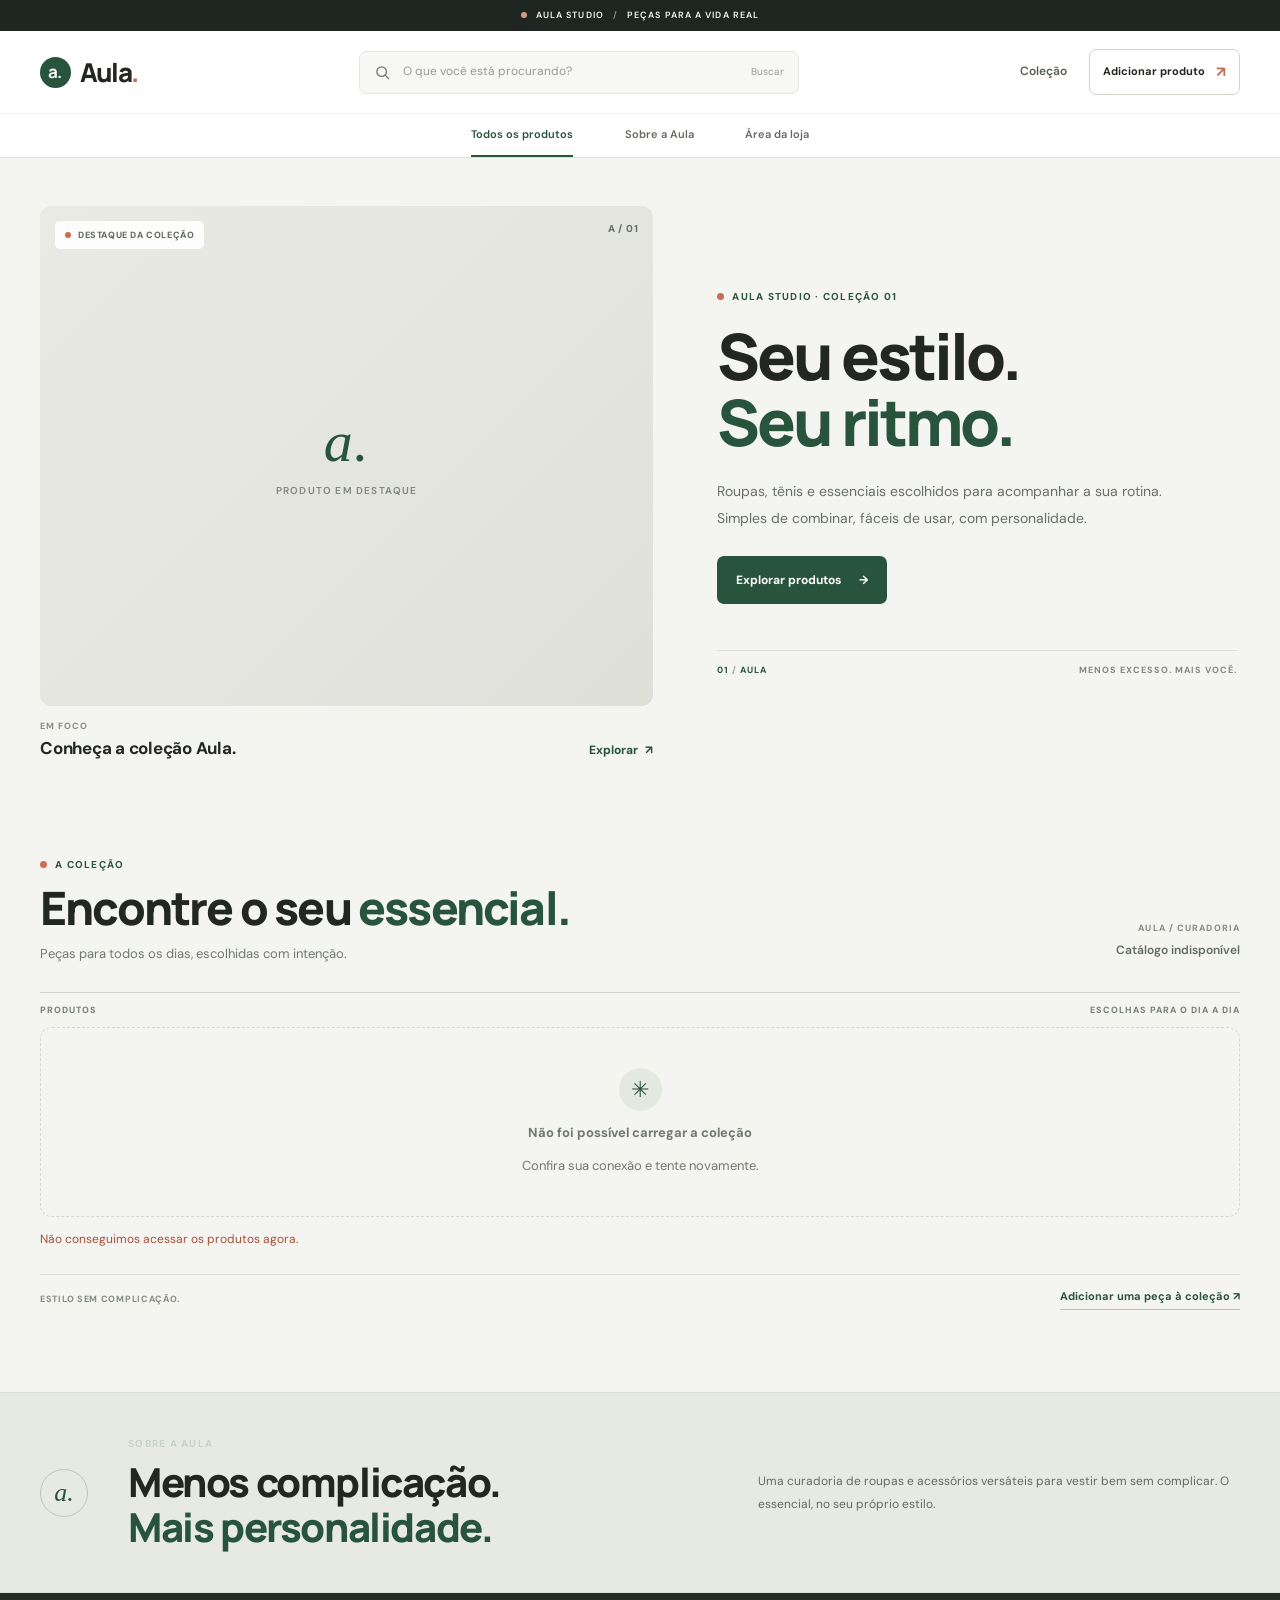
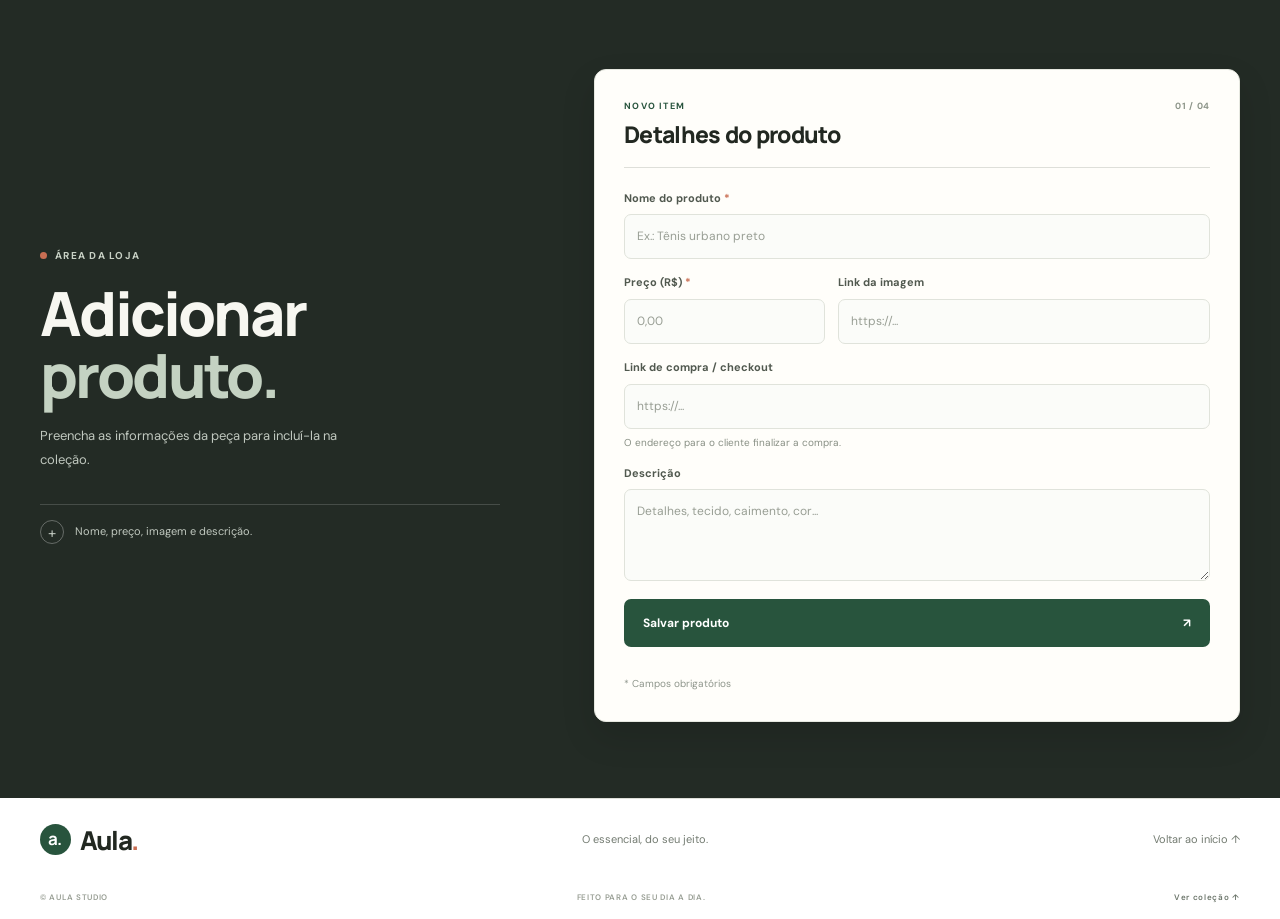
<file: index.html>
<!DOCTYPE html>
<html lang="pt-BR">
<head>
    <meta charset="UTF-8">
    <meta name="viewport" content="width=device-width, initial-scale=1">
    <meta name="theme-color" content="#f4f4f1">
    <meta name="description" content="Aula — roupas, tênis e peças para acompanhar o seu dia a dia.">
    <title>Aula — Seu estilo, todos os dias</title>
    <link rel="preconnect" href="https://fonts.googleapis.com">
    <link rel="preconnect" href="https://fonts.gstatic.com" crossorigin>
    <link href="https://fonts.googleapis.com/css2?family=DM+Sans:wght@400;500;600;700&family=Manrope:wght@400;500;600;700;800&display=swap" rel="stylesheet">
    <link rel="stylesheet" href="style.css">
    <script src="script.js" defer></script>
</head>
<body>
    <a class="skip-link" href="#catalogo">Pular para os produtos</a>

    <div class="announcement-bar">
        <span class="announcement-inner">
            <span class="announcement-dot" aria-hidden="true"></span>
            AULA STUDIO <span class="announcement-divider">/</span> PEÇAS PARA A VIDA REAL
        </span>
    </div>

    <header class="site-header">
        <div class="header-main section-wrap">
            <a class="brand" href="#" aria-label="Aula — início">
                <span class="brand-mark" aria-hidden="true">a.</span>
                <span class="brand-name">Aula<span class="brand-period">.</span></span>
            </a>

            <label class="search-box" for="busca">
                <svg class="search-icon" viewBox="0 0 24 24" aria-hidden="true"><circle cx="10.8" cy="10.8" r="6.8"></circle><path d="m16 16 4.5 4.5"></path></svg>
                <input id="busca" type="search" placeholder="O que você está procurando?" autocomplete="off" aria-label="Buscar produtos">
                <span class="search-hint" aria-hidden="true">Buscar</span>
            </label>

            <div class="header-actions">
                <a class="header-link" href="#catalogo">Coleção</a>
                <a class="header-cta" href="#adicionar">Adicionar produto <span aria-hidden="true">↗</span></a>
            </div>
        </div>

        <nav class="category-nav" aria-label="Navegação principal">
            <div class="category-nav-inner section-wrap">
                <a class="category-nav-link category-nav-active" href="#catalogo">Todos os produtos</a>
                <a class="category-nav-link" href="#manifesto">Sobre a Aula</a>
                <a class="category-nav-link" href="#adicionar">Área da loja</a>
            </div>
        </nav>
    </header>

    <main>
        <section class="hero section-wrap" aria-labelledby="hero-title">
            <a class="hero-art" id="hero-feature-link" href="#catalogo" aria-label="Ver produto em destaque">
                <div class="hero-photo-frame">
                    <div class="hero-feature-image" id="hero-feature-image">
                        <div class="hero-image-placeholder">
                            <span class="hero-placeholder-mark">a.</span>
                            <span>PRODUTO EM DESTAQUE</span>
                        </div>
                    </div>
                    <span class="hero-image-label"><span class="status-dot" aria-hidden="true"></span> DESTAQUE DA COLEÇÃO</span>
                    <span class="hero-image-index" aria-hidden="true">A / 01</span>
                </div>
                <div class="hero-feature-caption">
                    <div>
                        <span class="caption-overline">EM FOCO</span>
                        <h2 id="hero-feature-name">Conheça a coleção Aula.</h2>
                    </div>
                    <span class="hero-feature-price" id="hero-feature-price">Explorar <span aria-hidden="true">↗</span></span>
                </div>
            </a>

            <div class="hero-copy">
                <p class="eyebrow"><span class="eyebrow-dot" aria-hidden="true"></span> AULA STUDIO · COLEÇÃO 01</p>
                <h1 id="hero-title">Seu estilo.<br><span>Seu ritmo.</span></h1>
                <p class="hero-description">Roupas, tênis e essenciais escolhidos para acompanhar a sua rotina. Simples de combinar, fáceis de usar, com personalidade.</p>
                <a class="button button-dark" href="#catalogo">Explorar produtos <span aria-hidden="true">→</span></a>
                <div class="hero-details">
                    <span class="hero-detail-number">01 <span>/</span> AULA</span>
                    <span>MENOS EXCESSO. MAIS VOCÊ.</span>
                </div>
            </div>
        </section>

        <section class="catalog section-wrap" id="catalogo" aria-labelledby="catalog-title">
            <div class="section-heading">
                <div class="catalog-title-side">
                    <p class="eyebrow"><span class="eyebrow-dot" aria-hidden="true"></span> A COLEÇÃO</p>
                    <h2 id="catalog-title">Encontre o seu <span>essencial.</span></h2>
                    <p class="section-subtitle">Peças para todos os dias, escolhidas com intenção.</p>
                </div>
                <div class="catalog-meta">
                    <span class="catalog-meta-overline">AULA / CURADORIA</span>
                    <p class="product-count" id="contagem" aria-live="polite">Carregando produtos...</p>
                </div>
            </div>

            <div class="catalog-toolbar">
                <span>PRODUTOS</span>
                <span>ESCOLHAS PARA O DIA A DIA</span>
            </div>

            <div id="lista" class="product-grid" aria-live="polite" aria-busy="true">
                <div class="catalog-loading"><span class="loading-dot" aria-hidden="true"></span> Carregando a coleção...</div>
            </div>
            <p id="mensagem-catalogo" class="catalog-message" role="status"></p>
            <div class="catalog-foot">
                <span>ESTILO SEM COMPLICAÇÃO.</span>
                <a href="#adicionar">Adicionar uma peça à coleção <span aria-hidden="true">↗</span></a>
            </div>
        </section>

        <section class="manifesto" id="manifesto" aria-labelledby="manifesto-title">
            <div class="manifesto-inner section-wrap">
                <div class="manifesto-icon" aria-hidden="true">a.</div>
                <div class="manifesto-copy">
                    <p class="eyebrow eyebrow-light">SOBRE A AULA</p>
                    <h2 id="manifesto-title">Menos complicação.<br><span>Mais personalidade.</span></h2>
                </div>
                <p class="manifesto-description">Uma curadoria de roupas e acessórios versáteis para vestir bem sem complicar. O essencial, no seu próprio estilo.</p>
            </div>
        </section>

        <section class="manage-section" id="adicionar" aria-labelledby="manage-title">
            <div class="manage-inner section-wrap">
                <div class="manage-copy">
                    <p class="eyebrow eyebrow-light"><span class="eyebrow-dot" aria-hidden="true"></span> ÁREA DA LOJA</p>
                    <h2 id="manage-title">Adicionar<br><span>produto.</span></h2>
                    <p>Preencha as informações da peça para incluí-la na coleção.</p>
                    <div class="manage-footnote"><span class="manage-footnote-mark" aria-hidden="true">+</span> Nome, preço, imagem e descrição.</div>
                </div>

                <form class="product-form" id="form-produto">
                    <div class="form-heading">
                        <div>
                            <p class="form-kicker">NOVO ITEM</p>
                            <h3>Detalhes do produto</h3>
                        </div>
                        <span class="form-index">01 / 04</span>
                    </div>

                    <div class="field">
                        <label for="nome">Nome do produto <span>*</span></label>
                        <input id="nome" name="nome" placeholder="Ex.: Tênis urbano preto" required maxlength="120" autocomplete="off">
                    </div>

                    <div class="form-row">
                        <div class="field">
                            <label for="preco">Preço (R$) <span>*</span></label>
                            <input id="preco" name="preco" type="number" min="0" step="0.01" placeholder="0,00" required>
                        </div>
                        <div class="field">
                            <label for="imagem">Link da imagem</label>
                            <input id="imagem" name="imagem" type="url" placeholder="https://..." inputmode="url">
                        </div>
                    </div>

                    <div class="field">
                        <label for="link_compra">Link de compra / checkout</label>
                        <input id="link_compra" name="link_compra" type="url" placeholder="https://..." inputmode="url">
                        <p class="field-hint">O endereço para o cliente finalizar a compra.</p>
                    </div>

                    <div class="field">
                        <label for="descricao">Descrição</label>
                        <textarea id="descricao" name="descricao" rows="3" maxlength="500" placeholder="Detalhes, tecido, caimento, cor..."></textarea>
                    </div>

                    <button class="button button-dark form-submit" id="botao-salvar" type="submit">
                        <span>Salvar produto</span><span aria-hidden="true">↗</span>
                    </button>
                    <p id="mensagem" class="form-message" role="status" aria-live="polite"></p>
                    <p class="form-required">* Campos obrigatórios</p>
                </form>
            </div>
        </section>
    </main>

    <footer class="site-footer">
        <div class="footer-main section-wrap">
            <a class="brand footer-brand" href="#" aria-label="Aula — voltar ao início">
                <span class="brand-mark" aria-hidden="true">a.</span>
                <span class="brand-name">Aula<span class="brand-period">.</span></span>
            </a>
            <p>O essencial, do seu jeito.</p>
            <a class="footer-back-top" href="#">Voltar ao início ↑</a>
        </div>
        <div class="footer-bottom section-wrap">
            <span>© AULA STUDIO</span>
            <span>FEITO PARA O SEU DIA A DIA.</span>
            <a href="#catalogo">Ver coleção ↑</a>
        </div>
    </footer>
</body>
</html>
</file>
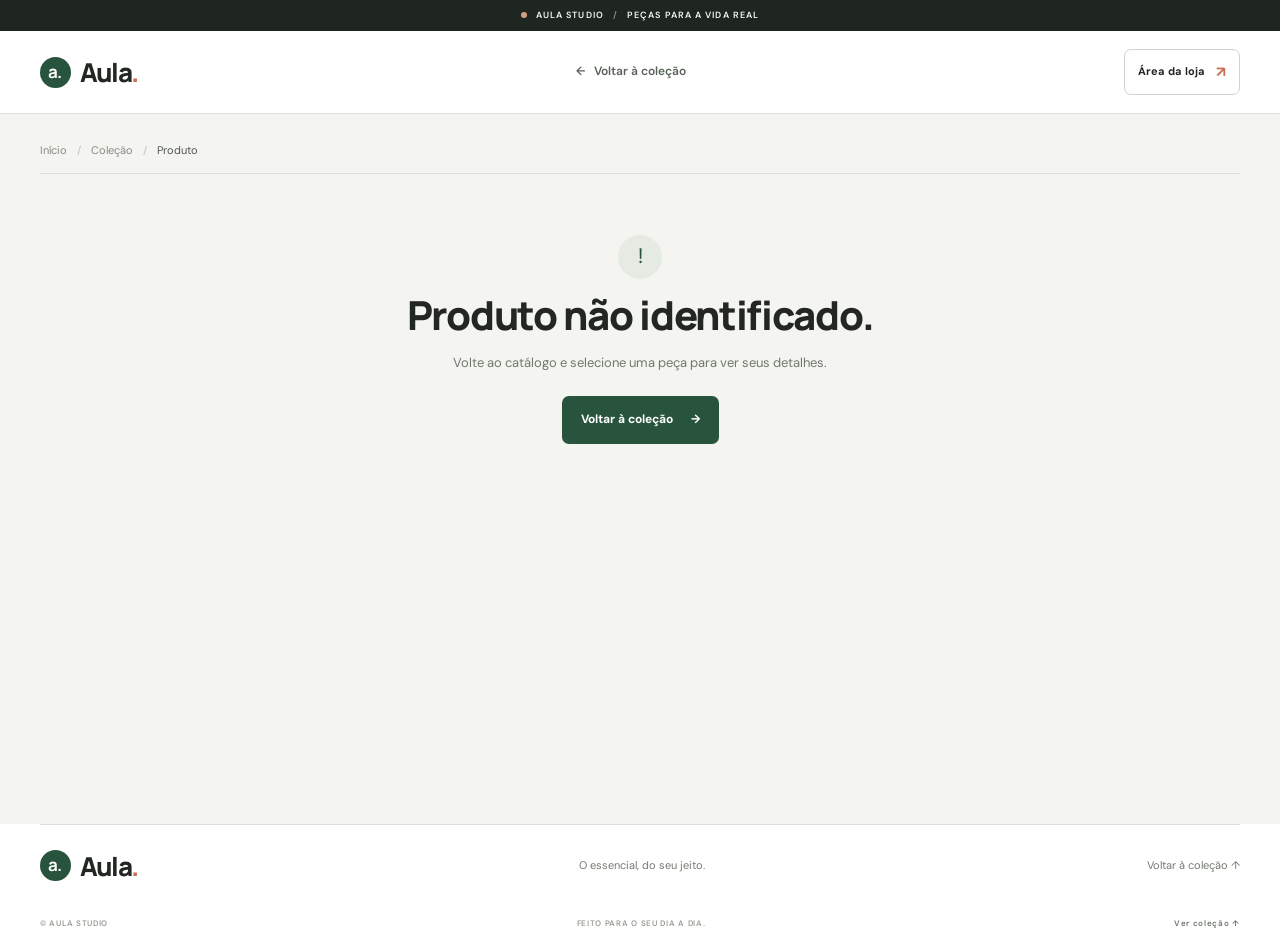
<file: produto.html>
<!DOCTYPE html>
<html lang="pt-BR">
<head>
    <meta charset="UTF-8">
    <meta name="viewport" content="width=device-width, initial-scale=1">
    <meta name="theme-color" content="#f4f4f1">
    <meta name="description" content="Veja os detalhes e como comprar esta peça da Aula.">
    <title>Produto | Aula</title>
    <link rel="preconnect" href="https://fonts.googleapis.com">
    <link rel="preconnect" href="https://fonts.gstatic.com" crossorigin>
    <link href="https://fonts.googleapis.com/css2?family=DM+Sans:wght@400;500;600;700&family=Manrope:wght@400;500;600;700;800&display=swap" rel="stylesheet">
    <link rel="stylesheet" href="style.css">
    <link rel="stylesheet" href="produto.css">
    <script src="produto.js" defer></script>
</head>
<body>
    <a class="skip-link" href="#conteudo-produto">Pular para o produto</a>

    <div class="announcement-bar">
        <span class="announcement-inner"><span class="announcement-dot" aria-hidden="true"></span> AULA STUDIO <span class="announcement-divider">/</span> PEÇAS PARA A VIDA REAL</span>
    </div>

    <header class="site-header">
        <div class="header-main section-wrap product-header">
            <a class="brand" href="index.html" aria-label="Aula — início">
                <span class="brand-mark" aria-hidden="true">a.</span>
                <span class="brand-name">Aula<span class="brand-period">.</span></span>
            </a>
            <a class="product-header-back" href="index.html#catalogo"><span aria-hidden="true">←</span> Voltar à coleção</a>
            <a class="header-cta" href="index.html#adicionar">Área da loja <span aria-hidden="true">↗</span></a>
        </div>
    </header>

    <main class="detail-page section-wrap" id="conteudo-produto">
        <nav class="breadcrumbs" aria-label="Você está aqui">
            <a href="index.html">Início</a>
            <span aria-hidden="true">/</span>
            <a href="index.html#catalogo">Coleção</a>
            <span aria-hidden="true">/</span>
            <span id="breadcrumb-product">Produto</span>
        </nav>

        <div id="product-loading" class="detail-state" role="status">
            <span class="loading-dot" aria-hidden="true"></span>
            <p>Carregando os detalhes do produto...</p>
        </div>

        <section class="product-detail" id="product-detail" aria-labelledby="product-name" hidden>
            <div class="detail-visual" id="detail-visual">
                <div class="detail-placeholder" aria-hidden="true">
                    <span class="detail-placeholder-mark">a.</span>
                    <span>IMAGEM DO PRODUTO</span>
                </div>
                <span class="detail-image-tag">AULA / ESSENCIAL</span>
            </div>

            <div class="detail-copy">
                <p class="eyebrow"><span class="eyebrow-dot" aria-hidden="true"></span> DETALHES DO PRODUTO</p>
                <h1 id="product-name">Nome do produto</h1>
                <p class="detail-price" id="product-price"></p>
                <div class="detail-rule"></div>

                <div class="detail-description-block">
                    <p class="detail-overline">SOBRE ESTA PEÇA</p>
                    <p class="detail-description" id="product-description"></p>
                </div>

                <div class="purchase-area">
                    <a class="button button-dark purchase-button" id="purchase-link" href="#" target="_blank" rel="noopener noreferrer" hidden>
                        <span>Comprar agora</span><span aria-hidden="true">↗</span>
                    </a>
                    <p class="purchase-helper" id="purchase-helper" role="status" hidden></p>
                    <p class="purchase-note">A compra será concluída no endereço configurado para este produto.</p>
                </div>

                <a class="detail-back-link" href="index.html#catalogo"><span aria-hidden="true">←</span> Ver outros produtos</a>
            </div>
        </section>

        <section class="detail-state detail-error" id="product-error" role="status" hidden>
            <span class="detail-error-mark" aria-hidden="true">!</span>
            <h1 id="error-title">Produto não encontrado</h1>
            <p id="error-message">Volte à coleção e escolha outra peça.</p>
            <a class="button button-dark" href="index.html#catalogo">Voltar à coleção <span aria-hidden="true">→</span></a>
        </section>
    </main>

    <footer class="site-footer">
        <div class="footer-main section-wrap">
            <a class="brand footer-brand" href="index.html" aria-label="Aula — início">
                <span class="brand-mark" aria-hidden="true">a.</span>
                <span class="brand-name">Aula<span class="brand-period">.</span></span>
            </a>
            <p>O essencial, do seu jeito.</p>
            <a class="footer-back-top" href="index.html#catalogo">Voltar à coleção ↑</a>
        </div>
        <div class="footer-bottom section-wrap"><span>© AULA STUDIO</span><span>FEITO PARA O SEU DIA A DIA.</span><a href="index.html#catalogo">Ver coleção ↑</a></div>
    </footer>
</body>
</html>
</file>
<file: style.css>
:root {
    color-scheme: light;
    --paper: #f4f4f1;
    --surface: #ffffff;
    --surface-muted: #eeefeb;
    --ink: #222821;
    --muted: #737971;
    --line: #dedfd9;
    --green: #28543d;
    --green-dark: #1c3f2c;
    --accent: #c96e53;
    --radius: 12px;
    --shadow: 0 12px 30px rgba(34,40,33,.07);
    --font: 'DM Sans', -apple-system, BlinkMacSystemFont, 'Segoe UI', sans-serif;
    --display: 'Manrope', 'DM Sans', sans-serif;
}
* { box-sizing: border-box; }
html { scroll-behavior: smooth; scroll-padding-top: 125px; }
body { margin:0; background:var(--paper); color:var(--ink); font:14px/1.6 var(--font); -webkit-font-smoothing:antialiased; }
a { color:inherit; text-decoration:none; }
button, input, textarea { font:inherit; }
button, a, input, textarea { -webkit-tap-highlight-color:transparent; }
button { color:inherit; }
::selection { background:#d0dfd2; color:var(--ink); }
[hidden] { display:none !important; }
.section-wrap { width:min(1200px,calc(100% - 64px)); margin-inline:auto; }
.skip-link { position:absolute; top:-60px; left:16px; z-index:100; padding:10px 14px; background:var(--ink); color:white; border-radius:7px; }
.skip-link:focus { top:12px; }
a:focus-visible, button:focus-visible, input:focus-visible, textarea:focus-visible { outline:3px solid #8aa792; outline-offset:3px; }

.announcement-bar { background:#1f2520; color:#f8f8f3; min-height:31px; display:flex; align-items:center; justify-content:center; padding:6px 18px; font-size:9px; font-weight:600; letter-spacing:1.1px; }
.announcement-inner { display:flex; align-items:center; gap:9px; }
.announcement-dot { width:6px; height:6px; border-radius:50%; background:#d2a080; }
.announcement-divider { color:#8c958b; }

.site-header { position:sticky; top:0; z-index:30; background:rgba(255,255,255,.96); border-bottom:1px solid var(--line); backdrop-filter:blur(16px); }
.header-main { min-height:82px; display:grid; grid-template-columns:auto minmax(220px,440px) auto; align-items:center; justify-content:space-between; gap:24px; }
.brand { display:inline-flex; align-items:center; gap:9px; width:max-content; }
.brand-mark { display:grid; place-items:center; width:31px; height:31px; border-radius:50%; background:var(--green); color:white; padding:0 2px 2px 0; font:700 17px/1 var(--display); letter-spacing:-1.4px; }
.brand-name { font:800 26px/1 var(--display); letter-spacing:-1.8px; }
.brand-period { color:var(--accent); }
.search-box { width:100%; min-width:0; min-height:43px; display:flex; align-items:center; gap:10px; padding:0 14px; background:#f7f8f5; border:1px solid #e5e6e0; border-radius:7px; color:#6f776d; transition:border-color .2s, background .2s, box-shadow .2s; }
.search-box:focus-within { border-color:#a3b1a2; background:white; box-shadow:0 0 0 3px rgba(40,84,61,.06); }
.search-icon { flex:0 0 17px; width:17px; height:17px; fill:none; stroke:currentColor; stroke-width:1.8; stroke-linecap:round; }
.search-box input { min-width:0; width:100%; border:0; outline:0; background:transparent; color:var(--ink); font-size:12px; }
.search-box input::placeholder { color:#969b92; }
.search-hint { font-size:10px; color:#9a9d95; }
.header-actions { display:flex; align-items:center; gap:22px; white-space:nowrap; }
.header-link { font-size:12px; font-weight:600; color:#555e54; }
.header-link:hover { color:var(--green); }
.header-cta { display:inline-flex; align-items:center; gap:11px; padding:10px 13px; border:1px solid #cfd5cb; border-radius:7px; font-size:11px; font-weight:700; transition:background .2s,border-color .2s; }
.header-cta span { color:var(--accent); font-size:15px; }
.header-cta:hover { border-color:var(--green); background:#f0f4ef; }
.category-nav { border-top:1px solid #f1f1ed; }
.category-nav-inner { display:flex; align-items:center; justify-content:center; gap:clamp(24px,4vw,52px); min-height:43px; }
.category-nav-link { display:inline-flex; align-items:center; min-height:43px; border-bottom:2px solid transparent; color:#646b62; font-size:11px; font-weight:600; transition:color .2s,border-color .2s; }
.category-nav-link:hover, .category-nav-active { color:var(--green); border-bottom-color:var(--green); }

.hero { display:grid; grid-template-columns:minmax(0,1.08fr) minmax(0,.92fr); align-items:stretch; gap:clamp(28px,5vw,64px); padding-top:48px; padding-bottom:62px; }
.hero-art { order:0; display:flex; flex-direction:column; min-width:0; color:inherit; }
.hero-photo-frame { position:relative; width:100%; aspect-ratio:1.12 / 1; min-height:300px; max-height:500px; background:#e6e7e1; border-radius:var(--radius); overflow:hidden; }
.hero-feature-image { position:absolute; inset:0; background:linear-gradient(135deg,#e9eae4,#dfe1d9); }
.hero-feature-image img { position:absolute; inset:0; display:block; width:100%; height:100%; padding:clamp(20px,4vw,48px); object-fit:contain; object-position:center; mix-blend-mode:multiply; transition:transform .45s ease; }
.hero-art:hover .hero-feature-image img { transform:scale(1.025); }
.hero-image-placeholder { position:absolute; inset:0; display:flex; flex-direction:column; align-items:center; justify-content:center; gap:12px; color:#7f877d; font-size:10px; font-weight:600; letter-spacing:1.2px; }
.hero-placeholder-mark { color:var(--green); font:italic 58px/1 Georgia,serif; }
.hero-image-label { position:absolute; top:15px; left:15px; z-index:2; display:inline-flex; align-items:center; gap:7px; padding:7px 10px; border-radius:5px; background:rgba(255,255,255,.9); color:#5e695e; font-size:9px; font-weight:700; letter-spacing:.6px; }
.status-dot { width:6px; height:6px; border-radius:50%; background:var(--accent); }
.hero-image-index { position:absolute; right:15px; top:15px; color:#616b60; font-size:10px; font-weight:700; letter-spacing:.8px; }
.hero-feature-caption { display:flex; justify-content:space-between; align-items:end; gap:16px; padding-top:13px; }
.caption-overline { display:block; margin-bottom:4px; color:#858c81; font-size:9px; font-weight:700; letter-spacing:1px; }
.hero-feature-caption h2 { margin:0; font-size:17px; line-height:1.35; font-weight:700; letter-spacing:-.25px; }
.hero-feature-price { display:inline-flex; align-items:center; gap:7px; white-space:nowrap; color:var(--green); font-size:12px; font-weight:700; }
.hero-copy { display:flex; flex-direction:column; justify-content:center; max-width:520px; padding:16px 0; }
.eyebrow { display:flex; align-items:center; gap:8px; margin:0 0 19px; color:var(--green); font-size:10px; font-weight:700; letter-spacing:1.25px; line-height:1.5; }
.eyebrow-dot { width:7px; height:7px; flex:0 0 7px; border-radius:50%; background:var(--accent); }
.hero h1 { margin:0; font:800 clamp(44px,5vw,68px)/1.04 var(--display); letter-spacing:-3px; }
.hero h1 span { color:var(--green); }
.hero-description { max-width:450px; margin:22px 0 25px; color:#687066; font-size:14px; line-height:1.9; }
.button { display:inline-flex; align-items:center; justify-content:center; gap:18px; min-height:48px; padding:0 19px; border:0; border-radius:7px; cursor:pointer; font-size:12px; font-weight:700; transition:transform .2s ease,background .2s ease,opacity .2s ease; }
.button:hover { transform:translateY(-2px); }
.button-dark { background:var(--green); color:white; }
.button-dark:hover { background:var(--green-dark); }
.button:disabled { cursor:wait; opacity:.65; transform:none; }
.hero .button { align-self:flex-start; }
.hero-details { display:flex; align-items:center; justify-content:space-between; gap:12px; margin-top:46px; padding-top:12px; border-top:1px solid var(--line); color:#83897f; font-size:9px; font-weight:700; letter-spacing:1px; }
.hero-detail-number { color:var(--green); }
.hero-detail-number span { color:#9da398; }

.catalog { padding-top:35px; padding-bottom:82px; }
.section-heading { display:flex; align-items:end; justify-content:space-between; gap:24px; margin-bottom:27px; }
.catalog-title-side .eyebrow { margin-bottom:10px; }
.catalog-title-side h2 { margin:0; font:800 clamp(30px,3.7vw,46px)/1.12 var(--display); letter-spacing:-1.8px; }
.catalog-title-side h2 span { color:var(--green); }
.section-subtitle { margin:10px 0 0; color:#72796f; font-size:13px; }
.catalog-meta { display:flex; flex-direction:column; align-items:flex-end; gap:6px; padding-bottom:4px; }
.catalog-meta-overline { color:#858c81; font-size:9px; font-weight:700; letter-spacing:1.1px; }
.product-count { margin:0; color:#626c61; font-size:12px; font-weight:600; }
.catalog-toolbar { display:flex; align-items:center; justify-content:space-between; gap:16px; padding:10px 0; border-top:1px solid #cfd3cb; color:#777f74; font-size:9px; font-weight:700; letter-spacing:1px; }
.product-grid { display:grid; grid-template-columns:repeat(4,minmax(0,1fr)); align-items:stretch; gap:28px 18px; }
.product-card { display:flex; flex-direction:column; min-width:0; color:inherit; border-radius:var(--radius); transition:transform .25s ease; }
.product-card:hover { transform:translateY(-3px); }
.product-image { position:relative; display:grid; place-items:center; width:100%; aspect-ratio:1 / 1; overflow:hidden; border:1px solid #e5e6df; border-radius:var(--radius); background:#ecece7; }
.product-image img { display:block; width:100%; height:100%; padding:clamp(12px,1.8vw,22px); object-fit:contain; object-position:center; mix-blend-mode:multiply; transition:transform .4s ease; }
.product-card:hover .product-image img { transform:scale(1.035); }
.product-index { position:absolute; top:10px; left:10px; z-index:2; padding:5px 8px; border-radius:4px; background:rgba(255,255,255,.92); color:#687264; font-size:8px; font-weight:600; letter-spacing:.3px; }
.product-info { display:flex; flex-direction:column; flex:1; padding:12px 2px 0; }
.product-title-row { display:flex; align-items:start; justify-content:space-between; gap:8px; }
.product-title { display:-webkit-box; -webkit-box-orient:vertical; -webkit-line-clamp:2; overflow:hidden; min-height:2.4em; margin:0; color:#242b24; font-size:14px; line-height:1.25; font-weight:700; letter-spacing:-.1px; }
.product-number { padding-top:2px; color:#90978d; font-size:9px; white-space:nowrap; }
.product-price { margin:7px 0 0; color:var(--green); font-size:14px; line-height:1.4; font-weight:800; }
.product-description { display:-webkit-box; -webkit-box-orient:vertical; -webkit-line-clamp:2; overflow:hidden; min-height:3.15em; margin:7px 0 0; color:#727970; font-size:11px; line-height:1.6; }
.image-placeholder { display:grid; place-items:center; align-content:center; gap:10px; width:100%; height:100%; background:linear-gradient(135deg,#eff0ea,#e2e5dc); color:#858c81; font-size:9px; font-weight:600; letter-spacing:.7px; text-align:center; }
.image-placeholder-symbol { display:grid; place-items:center; width:42px; height:42px; border:1px solid #c4cbbf; border-radius:50%; color:var(--green); font:italic 23px/1 Georgia,serif; }
.catalog-loading, .catalog-empty { grid-column:1 / -1; min-height:190px; display:flex; flex-direction:column; align-items:center; justify-content:center; gap:12px; padding:30px; border:1px dashed #d5d8cf; border-radius:var(--radius); color:#727a70; font-size:13px; text-align:center; }
.catalog-empty-symbol { display:grid; place-items:center; width:43px; height:43px; border-radius:50%; background:#e3e9df; color:var(--green); font-size:22px; }
.loading-dot { width:8px; height:8px; border-radius:50%; background:var(--accent); animation:pulse 1s ease-in-out infinite alternate; }
.catalog-message { margin:13px 0 0; color:#a6503d; font-size:12px; }
.catalog-foot { display:flex; align-items:center; justify-content:space-between; gap:18px; margin-top:25px; padding-top:13px; border-top:1px solid var(--line); color:#858c81; font-size:9px; font-weight:700; letter-spacing:.7px; }
.catalog-foot a { color:var(--green); font-size:11px; letter-spacing:0; border-bottom:1px solid #b8c4b7; padding-bottom:3px; }

.manifesto { padding:43px 0; background:#e7eae3; border-block:1px solid #dce1d7; }
.manifesto-inner { display:grid; grid-template-columns:60px 1fr minmax(220px,.8fr); align-items:center; gap:28px; }
.manifesto-icon { display:grid; place-items:center; width:48px; height:48px; border:1px solid #bdc7b9; border-radius:50%; color:var(--green); font:italic 26px/1 Georgia,serif; }
.eyebrow-light { color:#c8d1c5; }
.manifesto-copy .eyebrow { margin-bottom:9px; }
.manifesto-copy h2 { margin:0; font:800 clamp(28px,3.2vw,40px)/1.12 var(--display); letter-spacing:-1.4px; }
.manifesto-copy h2 span { color:var(--green); }
.manifesto-description { margin:0; color:#626b60; font-size:12px; line-height:1.9; }

.manage-section { padding:76px 0; background:#232b25; color:#f7f7f1; }
.manage-inner { display:grid; grid-template-columns:minmax(0,.85fr) minmax(0,1.15fr); align-items:center; gap:clamp(32px,6vw,88px); }
.manage-copy { max-width:460px; }
.manage-copy h2 { margin:0; font:800 clamp(43px,5vw,61px)/1.02 var(--display); letter-spacing:-2.6px; }
.manage-copy h2 span { color:#c4d2c2; }
.manage-copy > p:not(.eyebrow) { max-width:340px; margin:17px 0 0; color:#c0c8bf; font-size:13px; line-height:1.85; }
.manage-footnote { display:flex; align-items:center; gap:11px; margin-top:32px; padding-top:15px; border-top:1px solid rgba(255,255,255,.16); color:#c0c8bf; font-size:11px; }
.manage-footnote-mark { display:grid; place-items:center; width:24px; height:24px; border:1px solid rgba(255,255,255,.3); border-radius:50%; font-size:15px; }
.product-form { padding:29px; border:1px solid #e6e8e0; border-radius:12px; background:#fffefa; color:var(--ink); box-shadow:0 15px 35px rgba(0,0,0,.12); }
.form-heading { display:flex; justify-content:space-between; gap:14px; align-items:start; margin-bottom:22px; padding-bottom:18px; border-bottom:1px solid var(--line); }
.form-kicker { margin:0 0 6px; color:var(--green); font-size:9px; font-weight:700; letter-spacing:1.2px; }
.form-heading h3 { margin:0; font:800 23px/1.25 var(--display); letter-spacing:-.7px; }
.form-index { color:#8d9589; font-size:9px; font-weight:700; letter-spacing:.7px; }
.field { display:flex; flex-direction:column; gap:7px; margin-bottom:15px; }
.field label { color:#51594f; font-size:11px; font-weight:700; }
.field label span { color:var(--accent); }
.field input, .field textarea { width:100%; min-width:0; padding:12px; border:1px solid #e0e3db; border-radius:7px; background:#fbfcf9; color:var(--ink); outline:none; font-size:12px; transition:border-color .2s,box-shadow .2s; }
.field input { min-height:44px; }
.field textarea { min-height:92px; resize:vertical; line-height:1.65; }
.field input::placeholder, .field textarea::placeholder { color:#989e94; }
.field input:focus, .field textarea:focus { border-color:#95ab96; box-shadow:0 0 0 3px rgba(40,84,61,.07); }
.field-hint { margin:-1px 0 0; color:#888f84; font-size:10px; line-height:1.5; }
.form-row { display:grid; grid-template-columns:.7fr 1.3fr; gap:13px; }
.form-submit { width:100%; justify-content:space-between; margin-top:3px; }
.form-message { min-height:17px; margin:12px 0 0; color:var(--green); font-size:11px; }
.form-message.error { color:#a94438; }
.form-required { margin:0; color:#8f968c; font-size:10px; }
.button:disabled { opacity:.65; cursor:wait; }
.site-footer { background:#fff; }
.footer-main { display:flex; align-items:center; justify-content:space-between; gap:20px; min-height:82px; border-top:1px solid var(--line); }
.footer-main > p, .footer-back-top { margin:0; color:#737b71; font-size:11px; }
.footer-back-top:hover { color:var(--green); }
.footer-bottom { display:flex; justify-content:space-between; gap:18px; padding-top:11px; padding-bottom:15px; color:#989e94; font-size:8px; font-weight:600; letter-spacing:.7px; }
.footer-bottom a { color:#6b756a; }

@keyframes pulse { from { opacity:.4; transform:scale(.85); } to { opacity:1; transform:scale(1); } }
@media (max-width: 1020px) {
    .section-wrap { width:min(100% - 44px,900px); }
    .header-main { grid-template-columns:auto minmax(190px,1fr) auto; gap:16px; }
    .header-actions { gap:12px; }
    .header-link { display:none; }
    .hero { grid-template-columns:minmax(0,1.05fr) minmax(0,.95fr); gap:30px; padding-top:36px; padding-bottom:47px; }
    .hero h1 { font-size:clamp(40px,5.5vw,56px); }
    .hero-photo-frame { min-height:270px; }
    .product-grid { grid-template-columns:repeat(3,minmax(0,1fr)); gap:25px 16px; }
    .manifesto-inner { grid-template-columns:50px 1fr minmax(200px,.8fr); gap:20px; }
    .manage-inner { gap:30px; }
    .product-form { padding:24px; }
}
@media (max-width: 700px) {
    html { scroll-padding-top:116px; }
    .section-wrap { width:calc(100% - 32px); }
    .announcement-bar { min-height:28px; font-size:8px; letter-spacing:.7px; }
    .header-main { min-height:67px; grid-template-columns:auto 1fr; gap:14px; padding-block:11px; }
    .brand { gap:7px; }
    .brand-mark { width:27px; height:27px; font-size:15px; }
    .brand-name { font-size:23px; }
    .search-box { grid-column:1 / -1; grid-row:2; min-height:39px; padding-inline:11px; }
    .search-box input { font-size:11px; }
    .search-hint { display:none; }
    .header-actions { grid-column:2; grid-row:1; justify-self:end; }
    .header-cta { padding:8px 10px; font-size:9px; gap:7px; }
    .category-nav-inner { min-height:39px; justify-content:flex-start; gap:24px; overflow-x:auto; scrollbar-width:none; }
    .category-nav-inner::-webkit-scrollbar { display:none; }
    .category-nav-link { min-height:39px; font-size:10px; white-space:nowrap; }
    .hero { grid-template-columns:1fr; gap:24px; padding-top:26px; padding-bottom:39px; }
    .hero-art { order:0; }
    .hero-photo-frame { min-height:0; aspect-ratio:1 / .88; }
    .hero-feature-image img { padding:20px; }
    .hero-copy { grid-row:1; padding:7px 0 0; }
    .hero-copy .eyebrow { margin-bottom:13px; font-size:8px; }
    .hero h1 { font-size:clamp(40px,11vw,58px); letter-spacing:-2.3px; }
    .hero-description { margin:15px 0 19px; font-size:12px; }
    .hero-details { margin-top:25px; font-size:8px; }
    .hero-art { grid-row:2; }
    .hero-feature-caption { gap:8px; }
    .hero-feature-caption h2 { font-size:15px; }
    .hero-feature-price { font-size:10px; white-space:normal; }
    .catalog { padding-top:35px; padding-bottom:48px; }
    .section-heading { align-items:start; flex-direction:column; gap:14px; margin-bottom:20px; }
    .catalog-title-side h2 { font-size:32px; letter-spacing:-1.3px; }
    .section-subtitle { font-size:11px; margin-top:6px; }
    .catalog-meta { width:100%; flex-direction:row; justify-content:space-between; align-items:center; padding:0; }
    .catalog-meta-overline { font-size:8px; }
    .product-count { font-size:10px; }
    .catalog-toolbar { font-size:7px; letter-spacing:.5px; }
    .product-grid { grid-template-columns:repeat(2,minmax(0,1fr)); gap:23px 12px; }
    .product-image { aspect-ratio:1 / 1; border-radius:9px; }
    .product-image img { padding:12px; }
    .product-index { top:7px; left:7px; padding:4px 6px; font-size:7px; }
    .product-info { padding:9px 1px 0; }
    .product-title { font-size:12px; line-height:1.3; min-height:2.45em; }
    .product-number { font-size:7px; }
    .product-price { font-size:12px; margin-top:5px; }
    .product-description { min-height:0; font-size:10px; line-height:1.55; margin-top:5px; }
    .catalog-foot { align-items:flex-start; flex-direction:column; gap:9px; font-size:8px; }
    .catalog-foot a { font-size:10px; }
    .manifesto { padding:30px 0; }
    .manifesto-inner { grid-template-columns:42px 1fr; gap:17px; }
    .manifesto-icon { width:39px; height:39px; font-size:21px; }
    .manifesto-copy h2 { font-size:30px; }
    .manifesto-description { grid-column:2; font-size:11px; line-height:1.8; }
    .manage-section { padding:46px 0; }
    .manage-inner { grid-template-columns:1fr; gap:25px; }
    .manage-copy h2 { font-size:44px; }
    .manage-copy > p:not(.eyebrow) { font-size:12px; margin-top:12px; }
    .manage-footnote { margin-top:20px; font-size:10px; }
    .product-form { padding:20px 16px; }
    .form-heading h3 { font-size:20px; }
    .form-row { grid-template-columns:1fr; gap:0; }
    .field input, .field textarea { font-size:12px; }
    .footer-main { flex-wrap:wrap; min-height:75px; padding-block:14px; gap:10px; }
    .footer-main > p { order:3; width:100%; }
    .footer-back-top { margin-left:auto; }
    .footer-bottom { flex-wrap:wrap; font-size:7px; }
    .footer-bottom span:nth-child(2) { display:none; }
}
@media (max-width: 390px) {
    .section-wrap { width:calc(100% - 26px); }
    .header-cta { font-size:8px; padding:7px 8px; }
    .hero h1 { font-size:40px; }
    .product-title { font-size:11px; }
    .product-image img { padding:9px; }
    .product-index { font-size:6px; }
}
@media (prefers-reduced-motion: reduce) {
    html { scroll-behavior:auto !important; }
    *, *::before, *::after { animation-duration:.01ms !important; animation-iteration-count:1 !important; transition-duration:.01ms !important; }
    .hero-art:hover .hero-feature-image img, .product-card:hover, .product-card:hover .product-image img { transform:none !important; }
}

/* Entradas suaves dos elementos: preserva movimento reduzido do sistema */
html.motion-enabled .reveal-on-scroll {
    opacity: 0;
    transform: translateY(14px);
    transition: opacity .55s ease, transform .55s ease;
    transition-delay: var(--reveal-delay, 0ms);
}
html.motion-enabled .reveal-on-scroll.is-visible {
    opacity: 1;
    transform: translateY(0);
}
@media (prefers-reduced-motion: reduce) {
    html.motion-enabled .reveal-on-scroll,
    html.motion-enabled .reveal-on-scroll.is-visible {
        opacity: 1 !important;
        transform: none !important;
        transition: none !important;
    }
}
</file>
<file: produto.css>
/* Página individual de produto — consistente com a vitrine Aula */
.product-header { grid-template-columns:auto 1fr auto; }
.product-header-back { justify-self:center; display:inline-flex; align-items:center; gap:9px; color:#586257; font-size:12px; font-weight:600; }
.product-header-back:hover { color:var(--green); }
.detail-page { min-height:calc(100vh - 190px); padding-top:28px; padding-bottom:75px; }
.breadcrumbs { display:flex; align-items:center; flex-wrap:wrap; gap:10px; margin-bottom:27px; padding-bottom:13px; border-bottom:1px solid var(--line); color:#858c81; font-size:11px; }
.breadcrumbs a:hover { color:var(--green); }
.breadcrumbs span[aria-hidden="true"] { color:#bdc2b8; }
#breadcrumb-product { color:#50594f; }
.product-detail { display:grid; grid-template-columns:minmax(0,1.08fr) minmax(0,.92fr); align-items:start; gap:clamp(30px,5vw,65px); animation:detail-enter .4s ease both; }
.detail-visual { position:relative; min-width:0; aspect-ratio:1 / 1.05; overflow:hidden; display:grid; place-items:center; border:1px solid #e5e6df; border-radius:12px; background:#ecece7; }
.detail-visual > img { position:absolute; inset:0; display:block; width:100%; height:100%; padding:clamp(20px,4vw,44px); object-fit:contain; object-position:center; mix-blend-mode:multiply; animation:detail-image-enter .5s ease both; }
.detail-visual:hover > img { transform:scale(1.02); }
.detail-image-tag { position:absolute; top:13px; left:13px; z-index:2; padding:6px 9px; border-radius:5px; background:rgba(255,255,255,.91); color:#657061; font-size:9px; font-weight:600; letter-spacing:.3px; }
.detail-placeholder { position:absolute; inset:0; display:flex; flex-direction:column; align-items:center; justify-content:center; gap:12px; background:linear-gradient(135deg,#eff0ea,#e2e5dc); color:#858c81; font-size:10px; font-weight:600; letter-spacing:.8px; }
.detail-placeholder-mark { display:grid; place-items:center; width:55px; height:55px; border:1px solid #c4cbbf; border-radius:50%; color:var(--green); font:italic 28px/1 Georgia,serif; }
.detail-copy { min-width:0; padding-top:13px; }
.detail-copy .eyebrow { margin-bottom:17px; font-size:10px; }
.detail-copy h1 { margin:0; color:var(--ink); font:800 clamp(36px,4.3vw,55px)/1.05 var(--display); letter-spacing:-2.2px; overflow-wrap:anywhere; }
.detail-price { margin:17px 0 0; color:var(--green); font:800 23px/1.35 var(--display); letter-spacing:-.5px; }
.detail-rule { height:1px; margin:25px 0; background:var(--line); }
.detail-overline { margin:0 0 11px; color:#697267; font-size:10px; font-weight:700; letter-spacing:1px; }
.detail-description { max-width:540px; margin:0; color:#646d63; font-size:14px; line-height:1.9; overflow-wrap:anywhere; }
.purchase-area { margin-top:30px; }
.purchase-button { width:100%; max-width:420px; min-height:52px; justify-content:space-between; padding-inline:20px; border-radius:7px; background:var(--green); font-size:13px; }
.purchase-button:hover { background:var(--green-dark); }
.purchase-button span:last-child { display:grid; place-items:center; width:29px; height:29px; border-radius:50%; background:rgba(255,255,255,.13); }
.purchase-helper { max-width:420px; margin:0; padding:15px; border:1px solid var(--line); border-radius:8px; background:#f0f1ed; color:#70786e; font-size:12px; line-height:1.7; }
.purchase-note { max-width:420px; margin:12px 0 0; color:#8a9187; font-size:11px; line-height:1.7; }
.detail-back-link { display:inline-flex; align-items:center; gap:10px; margin-top:29px; padding-bottom:5px; border-bottom:1px solid #bfc8ba; color:#556253; font-size:11px; font-weight:700; }
.detail-back-link:hover { color:var(--green); border-color:var(--green); }
.detail-state { min-height:270px; display:flex; flex-direction:column; align-items:center; justify-content:center; gap:13px; padding:34px 20px; border:1px dashed #d5d8cf; border-radius:12px; color:#70786e; text-align:center; }
.detail-state[hidden] { display:none !important; }
.detail-state p { max-width:420px; margin:0; font-size:13px; line-height:1.8; }
.detail-error { border:0; }
.detail-error h1 { margin:0; color:var(--ink); font:800 clamp(28px,4vw,40px)/1.15 var(--display); letter-spacing:-1.3px; }
.detail-error .button { margin-top:9px; }
.detail-error-mark { display:grid; place-items:center; width:44px; height:44px; border-radius:50%; background:#e5eae2; color:var(--green); font-size:21px; }
@keyframes detail-enter { from { opacity:0; transform:translateY(8px); } to { opacity:1; transform:translateY(0); } }
@keyframes detail-image-enter { from { opacity:.5; scale:1.015; } to { opacity:1; scale:1; } }
@media (max-width: 900px) {
    .product-detail { gap:28px; }
    .detail-copy h1 { font-size:clamp(34px,4.8vw,46px); }
    .detail-description { font-size:13px; }
}
@media (max-width: 700px) {
    .product-header { grid-template-columns:auto 1fr; gap:15px; }
    .product-header-back { justify-self:end; font-size:10px; }
    .product-header .header-cta { display:none; }
    .detail-page { padding-top:19px; padding-bottom:46px; }
    .breadcrumbs { margin-bottom:19px; font-size:10px; }
    .product-detail { grid-template-columns:1fr; gap:23px; }
    .detail-visual { aspect-ratio:1 / 1; border-radius:10px; }
    .detail-visual > img { padding:16px; }
    .detail-copy { padding-top:0; }
    .detail-copy .eyebrow { margin-bottom:13px; font-size:9px; }
    .detail-copy h1 { font-size:clamp(34px,9vw,45px); letter-spacing:-1.5px; }
    .detail-price { margin-top:11px; font-size:20px; }
    .detail-rule { margin:19px 0; }
    .detail-description { font-size:13px; line-height:1.8; }
    .purchase-area { margin-top:22px; }
    .purchase-button { min-height:50px; font-size:12px; }
    .purchase-note { font-size:10px; }
}
@media (prefers-reduced-motion: reduce) {
    .product-detail, .detail-visual > img { animation:none !important; transition:none !important; }
    .detail-visual:hover > img { transform:none !important; }
}
</file>
